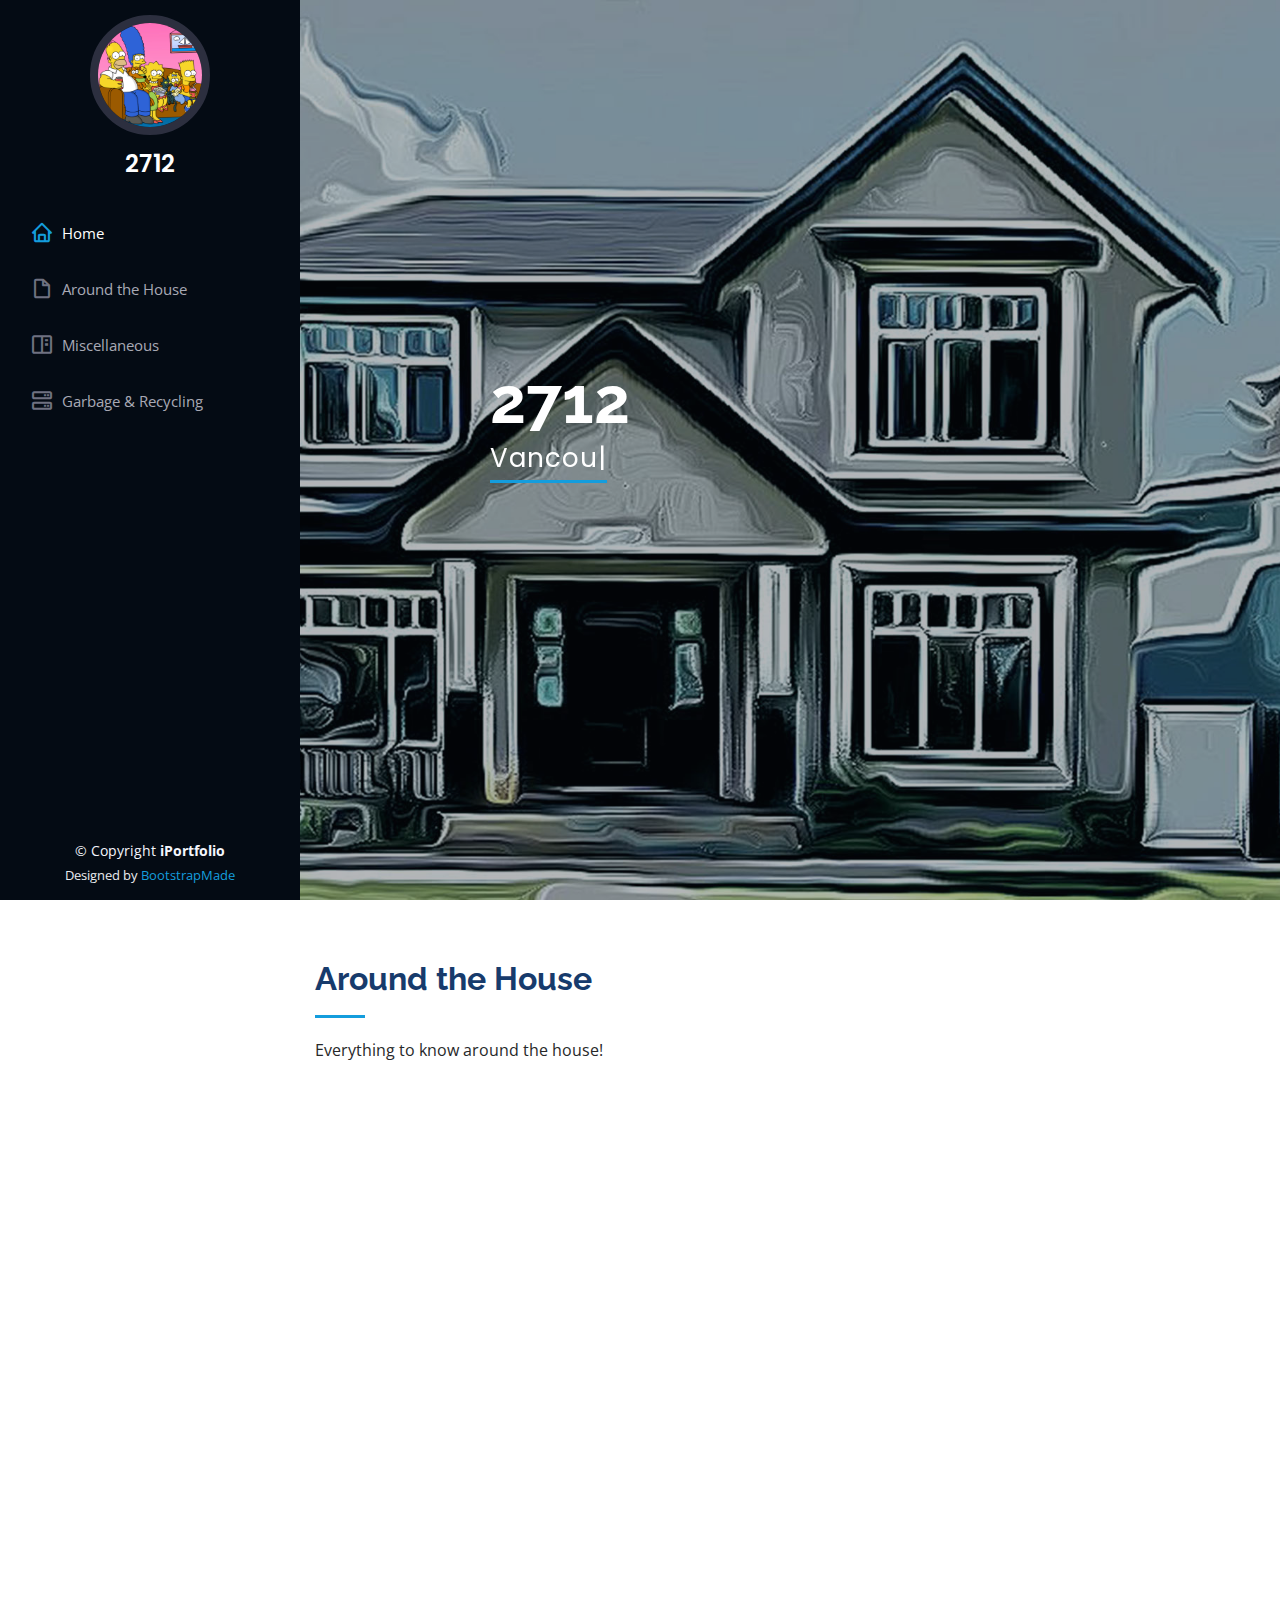
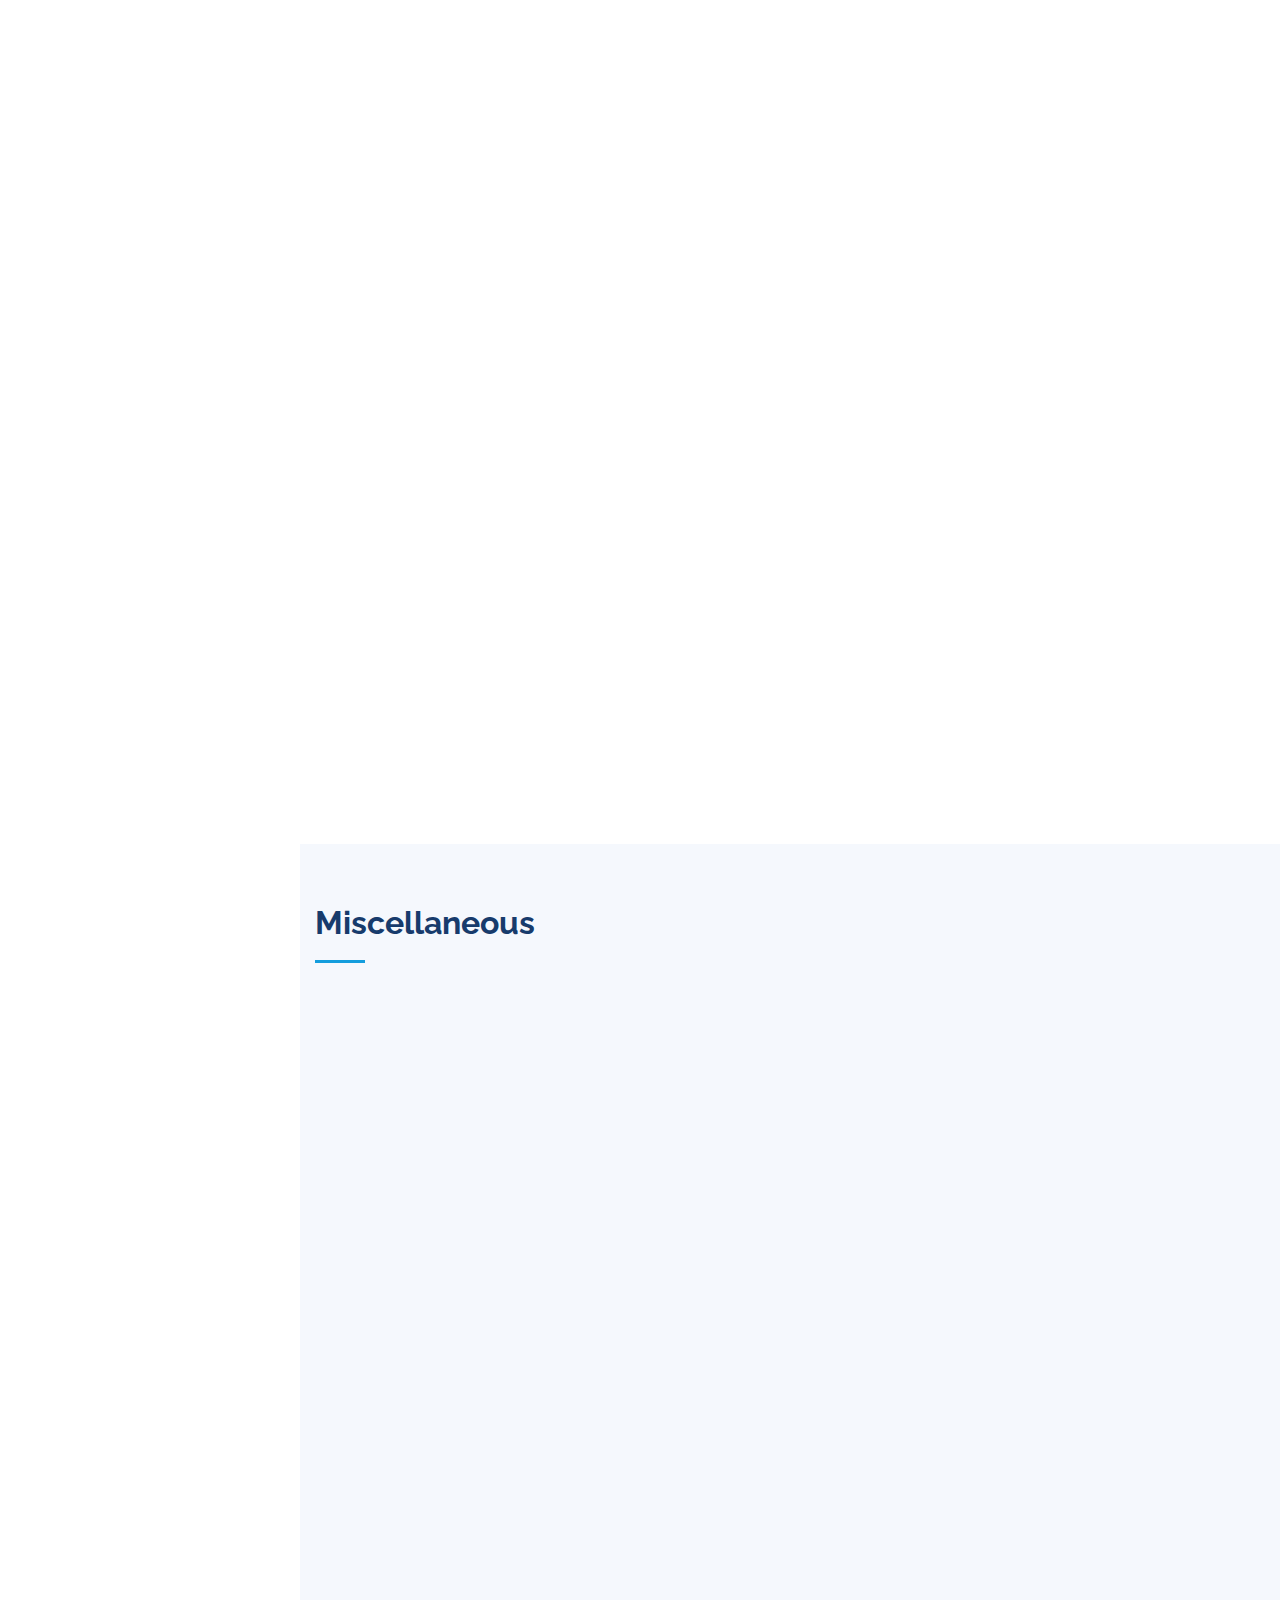
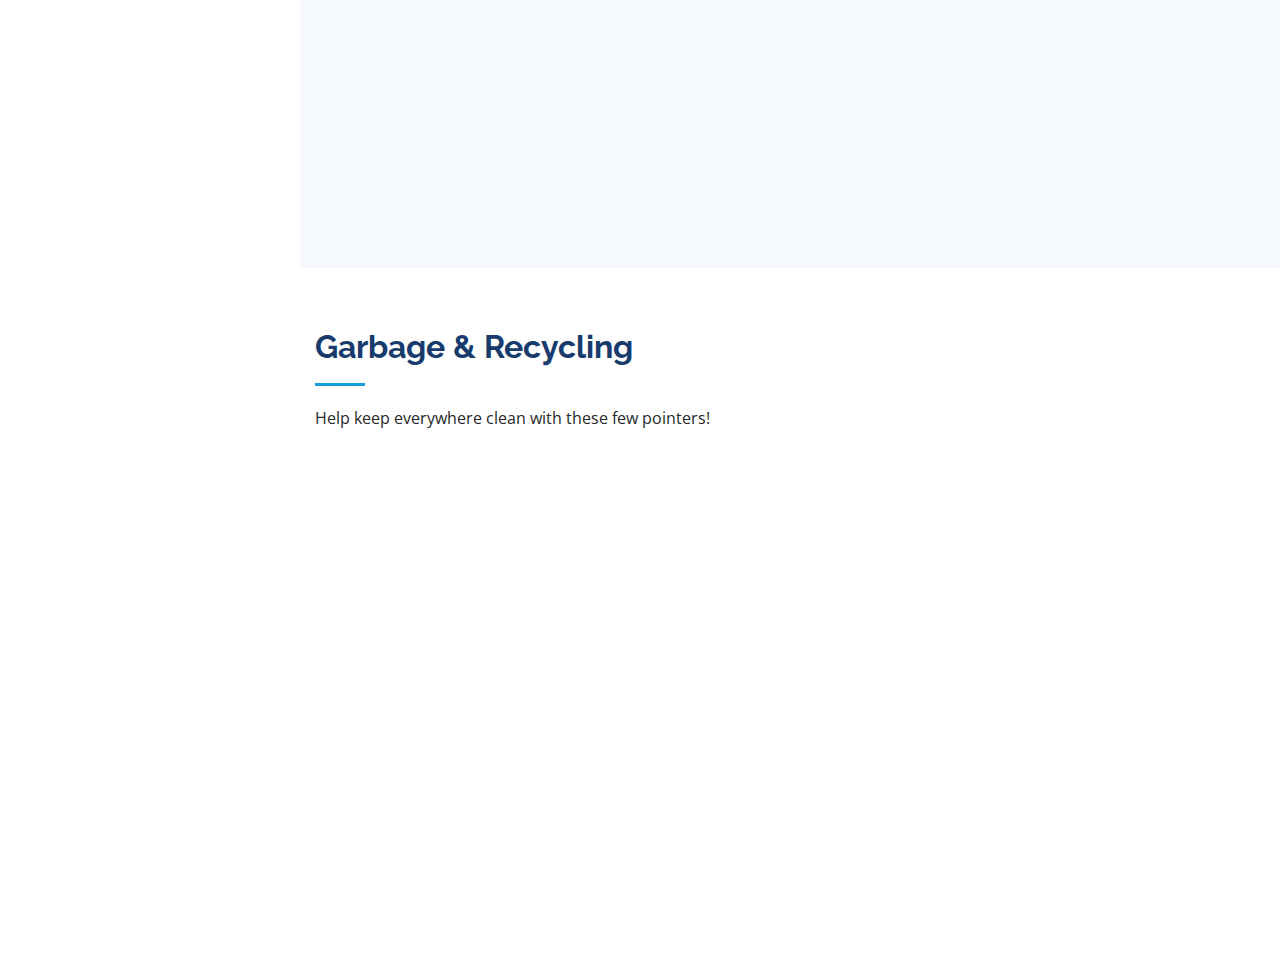
<file: 2712/index.html>
<!DOCTYPE html>
<html lang="en">

<head>
    <meta charset="utf-8">
    <meta content="width=device-width, initial-scale=1.0" name="viewport">

    <title>2712</title>
    <meta content="" name="description">
    <meta content="" name="keywords">

    <!-- Favicons -->
    <link href="assets/img/favicon.png" rel="icon">
    <link href="assets/img/apple-touch-icon.png" rel="apple-touch-icon">

    <!-- Google Fonts -->
    <link href="https://fonts.googleapis.com/css?family=Open+Sans:300,300i,400,400i,600,600i,700,700i|Raleway:300,300i,400,400i,500,500i,600,600i,700,700i|Poppins:300,300i,400,400i,500,500i,600,600i,700,700i" rel="stylesheet">

    <!-- Vendor CSS Files -->
    <link href="assets/vendor/bootstrap/css/bootstrap.min.css" rel="stylesheet">
    <link href="assets/vendor/icofont/icofont.min.css" rel="stylesheet">
    <link href="assets/vendor/boxicons/css/boxicons.min.css" rel="stylesheet">
    <link href="assets/vendor/venobox/venobox.css" rel="stylesheet">
    <link href="assets/vendor/owl.carousel/assets/owl.carousel.min.css" rel="stylesheet">
    <link href="assets/vendor/aos/aos.css" rel="stylesheet">

    <!-- Template Main CSS File -->
    <link href="assets/css/style.css" rel="stylesheet">

    <!-- =======================================================
  * Template Name: iPortfolio - v1.4.0
  * Template URL: https://bootstrapmade.com/iportfolio-bootstrap-portfolio-websites-template/
  * Author: BootstrapMade.com
  * License: https://bootstrapmade.com/license/
  ======================================================== -->
</head>

<body>

    <!-- ======= Mobile nav toggle button ======= -->
    <button type="button" class="mobile-nav-toggle d-xl-none"><i class="icofont-navigation-menu"></i></button>

    <!-- ======= Header ======= -->
    <header id="header">
        <div class="d-flex flex-column">

            <div class="profile">
                <img src="assets/img/profile-img.jpg" alt="" class="img-fluid rounded-circle">
                <h1 class="text-light"><a href="index.html">2712</a></h1>
            </div>

            <nav class="nav-menu">
                <ul>
                    <li class="active"><a href="index.html"><i class="bx bx-home"></i> <span>Home</span></a></li>
                    <li><a href="#resume"><i class="bx bx-file-blank"></i> <span>Around the House</span></a></li>
                    <li><a href="#portfolio"><i class="bx bx-book-content"></i>Miscellaneous</a></li>
                    <li><a href="#services"><i class="bx bx-server"></i> Garbage &amp; Recycling</a></li>

                </ul>
            </nav>
            <!-- .nav-menu -->
            <button type="button" class="mobile-nav-toggle d-xl-none"><i class="icofont-navigation-menu"></i></button>

        </div>
    </header>
    <!-- End Header -->

    <!-- ======= Hero Section ======= -->
    <section id="hero" class="d-flex flex-column justify-content-center align-items-center">
        <div class="hero-container" data-aos="fade-in">
            <h1>2712</h1>
            <p><span class="typed" data-typed-items="Vancouver, British Columbia, Canada, North America, Planet Earth, Milky Way"></span></p>
        </div>
    </section>
    <!-- End Hero -->

    <main id="main">


        <!-- ======= Resume Section ======= -->
        <section id="resume" class="resume">
            <div class="container">

                <div class="section-title">
                    <h2>Around the House</h2>
                    <p>Everything to know around the house!</p>
                </div>

                <div class="row">
                    <div class="col-lg-6" data-aos="fade-up">
                        <h3 class="resume-title">Kitchen</h3>
                        <div class="resume-item pb-0">
                            <h4>Shared Dishes &amp; Cutlery</h4>
                            <p>There are shared dishes and cutlery available. Please ask if you're not sure which it is.</p>
                        </div>
                        <div class="resume-item pb-0">
                            <h4>Microwave</h4>
                            <p>Don't leave a mess - Use the supplied microwave lid. Wash/rinse after each use.</p>
                        </div>
                        <div class="resume-item pb-0">
                            <h4>Sink</h4>
                            <p><em><em class='important'>IMPORTANT</em> - do NOT pour oils/grease/fats down the sink.</em>
                                <p>These have been known to solidify and clog up the sump pump system. Instead, pour them into plastic containers (let us know if you don't have any) and dispose when full.</p>
                                <p>Everything draining out of the basement (sinks, shower, toilet, laundary) exit through a sump pump system. Any foreign debris can cause this system to back up or fail over time, and consequently cause the basement to flood.</p>
                                <p>If drainage appears to be slow anywhere (shower, toilet, sinks) at any time, STOP water usage, contact us immediately</p>
                        </div>

                        <h3 class="resume-title">Laundary</h3>
                        <div class="resume-item">
                            <h4>Washing Machine</h4>
                            <h5>12:00PM - 10:00PM</h5>
                            <p>Need help using the Washer?</p>
                            <p><a target="_blank" href="./assets/pdf/Samsung_WF600T_quick.pdf"><i class="bx bx-book-content"></i> Instruction Manual</a></p>
                        </div>
                        <div class="resume-item">
                            <h4>Dryer</h4>
                            <h5>12:00PM - 10:00PM</h5>
                            <p>Remember to check the lint filter before every usage. Clogged filters can be a fire hazard</p>
                            <img src="assets/img/lintfilter.jpg" />
                        </div>
                    </div>
                    <div class="col-lg-6" data-aos="fade-up" data-aos-delay="100">
                        <h3 class="resume-title">Washroom</h3>
                        <div class="resume-item">
                            <h4>Shower</h4>
                            <p>Etiquette -- After each use, please:</p>
                            <ul>
                                <li>Clean out the hair in the strainer</li>
                                <li>Use the supplied squeegee to clean off any water along the walls and the doors</li>
                                <li>Run the bathroom fan during showers, and leave it on when done. The fan will auto-shutoff after 20 minutes.</li>
                            </ul>
                            <p>
                                Note - A humidity and motion sensor is currently installed into the bathroom. This will automatically turn on the bathroom fan when humidity is high, and automatically turn on the lights when motion is detected.</br>
                                <img src="assets/img/zooz.jpg" />
                            </p>
                        </div>
                        <div class="resume-item">
                            <h4>Toilet</h4>
                            <p><em><em class='important'>IMPORTANT</em> - do NOT flush anything other than toilet paper.</em>
                            </p>
                            <p>Everything draining out of the basement (sinks, shower, toilet, laundary) exit through a sump pump system. Any foreign debris can cause this system to back up or fail over time, and consequently cause the basement to flood.</p>
                            <p>If drainage appears to be slow anywhere (shower, toilet, sinks) at any time, STOP water usage, contact us immediately</p>
                        </div>
                    </div>
                </div>

            </div>
        </section>
        <!-- End Resume Section -->

        <!-- ======= Resume Section ======= -->
        <section id="portfolio" class="portfolio section-bg">
            <div class="container">

                <div class="section-title">
                    <h2>Miscellaneous</h2>
                    <p></p>
                </div>

                <div class="row">
                    <div class="col-lg-6" data-aos="fade-up">
                        <h3 class="resume-title">Cleaning Duties</h3>
                        <p>Cleaning duties are a shared responsibility, rotating through each roommate for each week. Be considerate of your other roommates - do your part and don't have others pick-up your slack. If you're unable to do the cleaning for
                            your week, let the others know and see if someone can swap turns with you.</p>
                        <p>Tasks include:</p>
                        <ul>
                            <li>Vacuuming &amp; then mopping kitchen and bathroom floor. Use provided vacuum &amp; wet swifter.</li>
                            <li>Scrubbing bathtub and walls. Use provided stick-sponge.</li>
                            <li>Scrubbing toilet</li>
                            <li>Wiping down kitchen table, microwave, countertop.</li>
                        </ul>
                        <p>If you are running low on any cleaning detergent, please let us know ahead of time as these will be provided.</p>
                        <p>TIPS - do not wait until the vacuum is full before emptying. Keeping it empty will allow it to run smoother &amp; stronger. To empty the vacuum cannister, see <a href='https://support.dyson.com.au/supporthome.aspx/Vacuums/Cylinders/DC26/18820-01/using-the-machine/emptying-the-bin'>here</a></p>
                        <br/>

                    </div>

                    <div class="col-lg-6" data-aos="fade-up" data-aos-delay="100" style="display: none;">
                        <h3 class="resume-title"><em class='important'>IMPORTANT</em> - Power &amp; Drainage</h3>

                        <p>In the event of a power-outage, you must <i>immediately</i> minimize and/or stop all water usage. This means the following:</p>
                        <ul>
                            <li>ABSOLUTELY NO SHOWERING</li>
                            <li>Refrain from using the toilet (flushing) &amp; any sink drainage</li>
                        </ul>

                        The sump pump is responsible for clearing out all drainage in the basement (i.e. shower, sinks, toilet), and it will not operate without power. If water usage is continued, <em>the basement will flood.</em></p>
                        <p>During any outages, access to our main floor guest bathroom/shower will be made available.</p>
                    </div>


                    <div class="col-lg-6" data-aos="fade-up" data-aos-delay="100">
                        <h3 class="resume-title">Shared Expenses</h3>

                        <p>A few expenses are currently shared amongst the roomates, taking turns each week to cover the cost of some items such as the below. Discuss with the other roommates on how best to manage this.</p>
                        <ul>
                            <li>Toilet Paper &amp; paper towels</li>
                            <li>Handsoap, dish &amp; laundery detergeant</li>
                        </ul>

                        <br/>
                    </div>

                    <div class="col-lg-6" data-aos="fade-up">
                        <h3 class="resume-title">Deliveries</h3>
                        <p>For mail/packages, you can use the main home address. We will pass along and leave next to the fridge.</p>
                        <ul>
                            <li>&lt; Your Name &gt;</li>
                            <li>2712 57TH AVE E.</li>
                            <li>Vancouver, B.C. V5S 2A8</li>
                        </ul>
                        <br/>

                    </div>


                </div>

            </div>
        </section>
        <!-- End Resume Section -->


        <!-- ======= Services Section ======= -->
        <section id="services" class="services">
            <div class="container">

                <div class="section-title">
                    <h2>Garbage &amp; Recycling</h2>
                    <p>Help keep everywhere clean with these few pointers!</p>
                </div>

                <div class="row">
                    <div class="col-lg-4 col-md-6 icon-box" data-aos="fade-up">
                        <div class="icon"><i class="icofont-garbage"></i></div>
                        <h4 class="title"><a href="">Cooking oil/grease</a></h4>
                        <p class="description">Do NOT pour liquified grease/oil/fat down the drains, as it will clog the sump pump. Use the provided plastic containers and dispose in the garbage when full.</p>
                    </div>
                    <div class="col-lg-4 col-md-6 icon-box" data-aos="fade-up">
                        <div class="icon"><i class="icofont-fast-food"></i></div>
                        <h4 class="title"><a href="">Dirty Dishes</a></h4>
                        <p class="description">Please avoid dirty dishes overnight whether its in your room or in the sink. This will go a long way to avoiding infestations.</p>
                    </div>
                    <div class="col-lg-4 col-md-6 icon-box" data-aos="fade-up" data-aos-delay="100">
                        <div class="icon"><i class="icofont-girl-alt"></i></div>
                        <h4 class="title"><a href="">Hair</a></h4>
                        <p class="description">If you've just showered or blowdried your hair, please clean up your hair in the strainer and on the floor. Be considerate and don't leave it for others to cleanup after you.</p>
                    </div>
                    <div class="col-lg-4 col-md-6 icon-box" data-aos="fade-up" data-aos-delay="200">
                        <div class="icon"><i class="icofont-recycle"></i></div>
                        <h4 class="title"><a href="">Recycling</a></h4>
                        <p class="description">Any <a href="https://recyclebc.ca/what-can-i-recycle/">recyclables</a> (e.g. cardboard, bottles/cans) can be dropped off in the blue recycling bin by the door. All containers must be rinsed/clean of food particles to avoid attracting
                            mice! Flatten any cardboard boxes.
                        </p>
                    </div>
                    <div class="col-lg-4 col-md-6 icon-box" data-aos="fade-up" data-aos-delay="300">
                        <div class="icon"><i class="icofont-trash"></i></div>
                        <h4 class="title"><a href="">Garbage</a></h4>
                        <p class="description">If the bathroom or kitchen garbage is full, kindly take it. Don't wait until its cleaning day. Garbage is emptied out using the black-lid bin in the back of the house.</p>
                    </div>
                    <div class="col-lg-4 col-md-6 icon-box" data-aos="fade-up" data-aos-delay="400">
                        <div class="icon"><i class="icofont-earth"></i></div>
                        <h4 class="title"><a href="">Composting</a></h4>
                        <p class="description">A green-lid bin next to the garbage can outside can be used for any compostable material (grass clippings, food waste, pizza boxes).</p>
                    </div>
                </div>

            </div>
        </section>
        <!-- End Services Section -->

    </main>
    <!-- End #main -->

    <!-- ======= Footer ======= -->
    <footer id="footer">
        <div class="container">
            <div class="copyright">
                &copy; Copyright <strong><span>iPortfolio</span></strong>
            </div>
            <div class="credits">
                <!-- All the links in the footer should remain intact. -->
                <!-- You can delete the links only if you purchased the pro version. -->
                <!-- Licensing information: https://bootstrapmade.com/license/ -->
                <!-- Purchase the pro version with working PHP/AJAX contact form: https://bootstrapmade.com/iportfolio-bootstrap-portfolio-websites-template/ -->
                Designed by <a href="https://bootstrapmade.com/">BootstrapMade</a>
            </div>
        </div>
    </footer>
    <!-- End  Footer -->

    <a href="#" class="back-to-top"><i class="icofont-simple-up"></i></a>

    <!-- Vendor JS Files -->
    <script src="assets/vendor/jquery/jquery.min.js"></script>
    <script src="assets/vendor/bootstrap/js/bootstrap.bundle.min.js"></script>
    <script src="assets/vendor/jquery.easing/jquery.easing.min.js"></script>
    <script src="assets/vendor/php-email-form/validate.js"></script>
    <script src="assets/vendor/waypoints/jquery.waypoints.min.js"></script>
    <script src="assets/vendor/counterup/counterup.min.js"></script>
    <script src="assets/vendor/isotope-layout/isotope.pkgd.min.js"></script>
    <script src="assets/vendor/venobox/venobox.min.js"></script>
    <script src="assets/vendor/owl.carousel/owl.carousel.min.js"></script>
    <script src="assets/vendor/typed.js/typed.min.js"></script>
    <script src="assets/vendor/aos/aos.js"></script>

    <!-- Template Main JS File -->
    <script src="assets/js/main.js"></script>

</body>

</html>
</file>
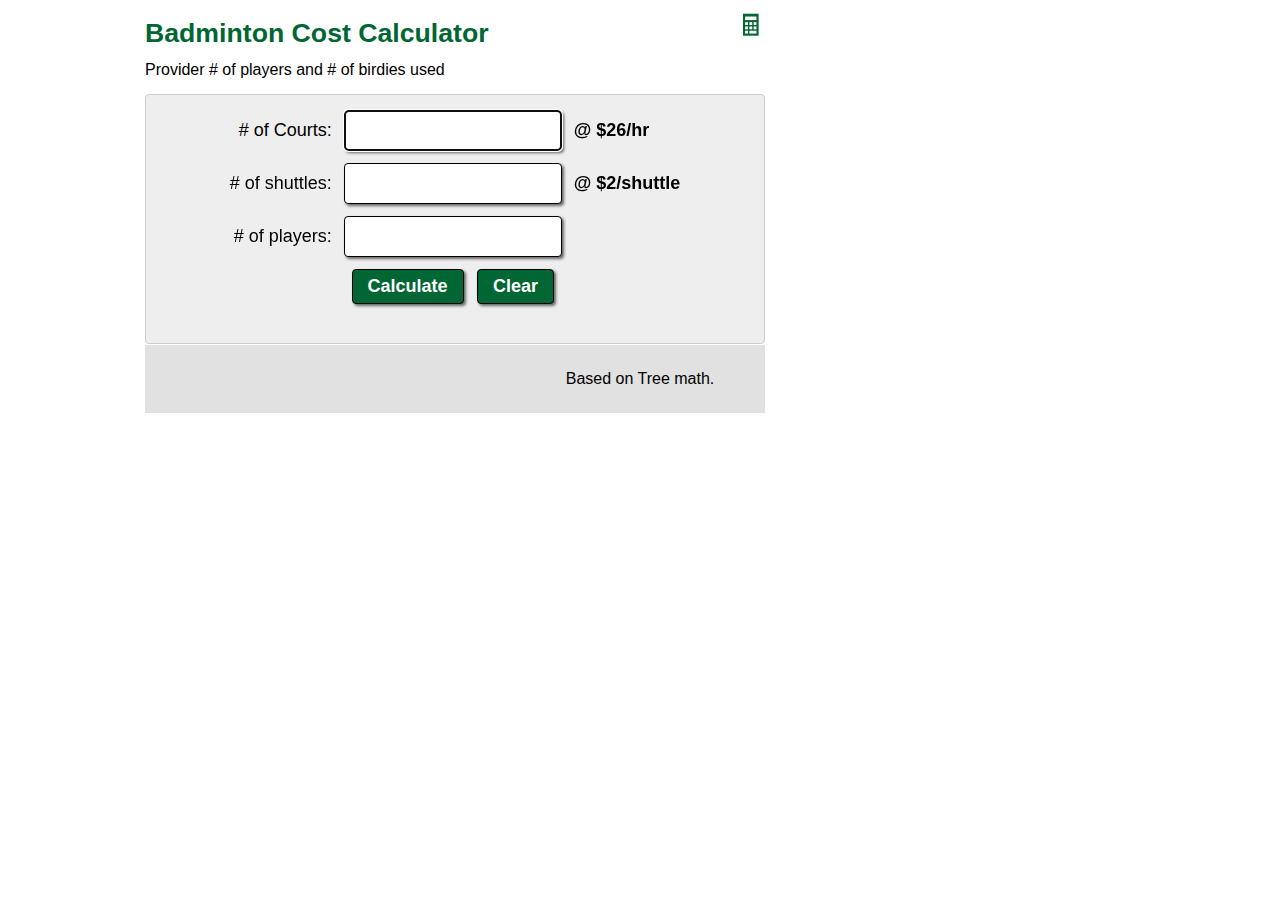
<file: yumocalc/index.html>
<!DOCTYPE html>
<html lang="en">

<head>
    <meta http-equiv="Content-Type" content="text/html; charset=UTF-8">

    <title>Badminton Cost Calculator</title>
    <meta name="description" content="Badminton Cost Calculator">
    <link rel="stylesheet" href="./css/style-n.css">
    <meta name="viewport" content="width=device-width, initial-scale=1.0">
    <script src="./js/script.js" async=""></script>
    <!-- link rel="manifest" href="https://www.unitconverters.net/manifest.json" -->

</head>

<body>

    <div id="clear"></div>
    <div id="contentout">
        <div id="content">
            <img src="./img/calculator.svg" width="22" height="31" align="right" border="0" onclick="quickCaclShow(&#39;&#39;);" alt="calculator">
            <h1>Badminton Cost Calculator</h1>
            <p>Provider # of players and # of birdies used</p>
            <div id="unquickcalc" style="display:none;"></div>
            <form>
                <div id="undctable">
                    <table align="center" cellpadding="5">
                        <tbody>
                            <tr>
                                <td class="bigtext uclabel" align="right"><label for="ucCourts"># of Courts:</label></td>
                                <td><input type="text" name="ucCourts" class="ucdcinput" id="ucCourts" onkeyup="ucDCUpdateResult(0);" autofocus=""></td>
                                <td class="bigtext"><label for="ucCourts"><b>@ $26/hr</b></label></td>
                            </tr>
                            <tr>
                                <td class="bigtext uclabel" align="right"><label for="ucShuttles"># of shuttles:</label></td>
                                <td><input type="text" name="ucShuttles" class="ucdcinput" id="ucShuttles" onkeyup="ucDCUpdateResult(1);"></td>
                                <td class="bigtext"><label for="ucShuttles"><b>@ $2/shuttle</b></label></td>
                            </tr>
                            <tr>
                                <td class="bigtext uclabel" align="right"><label for="ucPlayers"># of players:</label></td>
                                <td><input type="text" name="ucPlayers" class="ucdcinput" id="ucPlayers" onkeyup="ucDCUpdateResult(1);"></td>
                                <td class="bigtext"><label for="ucPlayers"></label></td>
                            </tr>
                            <tr>
                                <td class="uclabel">&nbsp;</td>
                                <td align="center">
                                    <input type="hidden" name="ucCostPerCourt" id="ucCostPerCourt" value="26">
                                    <input type="hidden" name="ucCostPerShuttle" id="ucCostPerShuttle" value="2">
                                    <input type="submit" value="Calculate" class="ucdcsubmit" onclick="ucDCUpdateResult(processingType);return false;"> &nbsp;
                                    <input type="reset" value="Clear" class="ucdcsubmit">
                                </td>
                                <td colspan="2">&nbsp;</td>
                            </tr>
                        </tbody>
                    </table>
                    <div id="ucresult" class="ucresulttext"></div>
                </div>
            </form>
            <script>
                noValidation = 0;
                var processingType = 0;
            </script>


            <div id="clear"></div>
            <div id="footer">
                <div id="footerin">
                    <div id="footernav">Based on Tree math.</a>
                    </div>
                </div>
            </div>

</html>
</file>
<file: 2712/assets/vendor/venobox/venobox.css>
/* ------ venobox.css --------*/
.vbox-overlay *, .vbox-overlay *:before, .vbox-overlay *:after{
    -webkit-backface-visibility: hidden;
    -webkit-box-sizing:border-box;
    -moz-box-sizing:border-box;
    box-sizing:border-box;
}
.vbox-overlay * { 
    -webkit-backface-visibility: visible;
    backface-visibility: visible;
}
.vbox-overlay{
    display: -webkit-flex;
    display: flex;
    -webkit-flex-direction: column;
    flex-direction: column;
    -webkit-justify-content: center;
    justify-content: center;
    -webkit-align-items: center;
    align-items: center;
    position: fixed;
    left: 0;
    top: 0;
    bottom: 0;
    right: 0;
    z-index: 999999;
}

/* ----- navigation ----- */
.vbox-title{
    width: 100%;
    height: 40px;
    float: left;
    text-align: center;
    line-height: 28px;
    font-size: 12px;
    padding: 6px 50px;
    overflow: hidden;
    position: fixed;
    display: none;
    left: 0;
    z-index: 89;
}
.vbox-close{
    cursor: pointer;
    position: fixed;
    top: -1px;
    right: 0;
    width: 50px;
    height: 40px;
    padding: 6px;
    display: block;
    background-position:10px center;
    overflow: hidden;
    font-size: 24px;
    line-height: 1;
    text-align: center;
    z-index: 99;
}
.vbox-left{
    cursor: pointer;
    position: fixed;
    left: 0;
    height: 40px;
    overflow: hidden;
    line-height: 28px;
    font-size: 12px;
    z-index: 99;
    display: flex;
    align-items:center;
}
.vbox-num{
    display: inline-block;
    margin: 6px 0 6px 15px;
}
/* ----- Social share ----- */
.vbox-share{
    line-height: 28px;
    font-size: 12px;
    overflow: hidden;
    position: fixed;
    left: 0;
    z-index: 98;
    display: flex;
    align-items:center;
    justify-content: center;
    width: 100%;
    text-align: center;
}
.vbox-share svg{
    max-height: 28px;
    width: 28px;
    z-index: 10;
    margin-left: 12px;
    margin-top: 6px;
    margin-bottom: 6px;
    vertical-align: middle;
}


/* ----- navigation ARROWS ----- */
.vbox-next, .vbox-prev{
    position: fixed;
    top: 50%;
    margin-top: -15px;
    overflow: hidden;
    cursor: pointer;
    display: block;
    width: 45px;
    height: 45px;
    z-index: 99;
}
.vbox-next span, .vbox-prev span{
    position: relative;
    width: 20px;
    height: 20px;
    border: 2px solid transparent;
    border-top-color: #B6B6B6;
    border-right-color: #B6B6B6;
    text-indent: -100px;
    position: absolute;
    top: 8px;
    display: block;
}
.vbox-prev{
    left: 15px;
}
.vbox-next{
    right: 15px;
}
.vbox-prev span{
    left: 10px;
    -ms-transform: rotate(-135deg);
    -webkit-transform: rotate(-135deg);
    transform: rotate(-135deg);
}
.vbox-next span{
    -ms-transform: rotate(45deg);
    -webkit-transform: rotate(45deg);
    transform: rotate(45deg);
    right: 10px;
}
/* ------- inline window ------ */
.vbox-inline{
    width: 420px;
    height: 315px;
    height: 70vh;
    padding: 10px;
    background: #fff;
    margin: 0 auto;
    overflow: auto;
    text-align: left;
}
/* ------- Video & iFrames window ------ */
.venoframe{
    max-width: 100%;
    width: 100%;
    border: none;
    width: 100%;
    height: 260px;
    height: 70vh;
}
.venoframe.vbvid{
    height: 260px;
}
@media (min-width: 768px) {
    .venoframe, .vbox-inline{
        width: 90%;
        height: 360px;
        height: 70vh;
    }
    .venoframe.vbvid{
        width: 640px;
        height: 360px;
    }
}
@media (min-width: 992px) {
    .venoframe, .vbox-inline{
        max-width: 1200px;
        width: 80%;
        height: 540px;
        height: 70vh;
    }
    .venoframe.vbvid{
        width: 960px;
        height: 540px;
    }
}
/* 
Please do NOT edit this part! 
or at least read this note: http://i.imgur.com/7C0ws9e.gif
*/
.vbox-open{
    overflow: hidden;
}
.vbox-container{
    position: absolute;
    left: 0;
    right: 0;
    top: 0;
    bottom: 0;
    overflow-x: hidden;
    overflow-y: scroll;
    overflow-scrolling: touch;
    -webkit-overflow-scrolling: touch;
    z-index: 20;
    max-height: 100%;

}

.vbox-content{
    text-align: center;
    float: left;
    width: 100%;
    position: relative;
    overflow: hidden;
    padding: 20px 4%;
}
.vbox-container img{
    max-width: 100%;
    height: auto;
}
.vbox-figlio{
    box-shadow: 0 0 12px rgba(0,0,0,0.19), 0 6px 6px rgba(0,0,0,0.23);
    max-width: 100%;
    text-align: initial;
}
img.vbox-figlio{
    -webkit-user-select: none;
-khtml-user-select: none;
-moz-user-select: none;
-o-user-select: none;
user-select: none;
}
.vbox-content.swipe-left{
    margin-left: -200px !important;
}
.vbox-content.swipe-right{
    margin-left: 200px !important;
}
.vbox-animated{
    webkit-transition: margin 300ms ease-out;
    transition: margin 300ms ease-out;
}

/* ---------- preloader ----------
 * SPINKIT 
 * http://tobiasahlin.com/spinkit/
-------------------------------- */
.sk-double-bounce,.sk-rotating-plane{width:40px;height:40px;margin:40px auto}.sk-rotating-plane{background-color:#333;-webkit-animation:sk-rotatePlane 1.2s infinite ease-in-out;animation:sk-rotatePlane 1.2s infinite ease-in-out}@-webkit-keyframes sk-rotatePlane{0%{-webkit-transform:perspective(120px) rotateX(0) rotateY(0);transform:perspective(120px) rotateX(0) rotateY(0)}50%{-webkit-transform:perspective(120px) rotateX(-180.1deg) rotateY(0);transform:perspective(120px) rotateX(-180.1deg) rotateY(0)}100%{-webkit-transform:perspective(120px) rotateX(-180deg) rotateY(-179.9deg);transform:perspective(120px) rotateX(-180deg) rotateY(-179.9deg)}}@keyframes sk-rotatePlane{0%{-webkit-transform:perspective(120px) rotateX(0) rotateY(0);transform:perspective(120px) rotateX(0) rotateY(0)}50%{-webkit-transform:perspective(120px) rotateX(-180.1deg) rotateY(0);transform:perspective(120px) rotateX(-180.1deg) rotateY(0)}100%{-webkit-transform:perspective(120px) rotateX(-180deg) rotateY(-179.9deg);transform:perspective(120px) rotateX(-180deg) rotateY(-179.9deg)}}.sk-double-bounce{position:relative}.sk-double-bounce .sk-child{width:100%;height:100%;border-radius:50%;background-color:#333;opacity:.6;position:absolute;top:0;left:0;-webkit-animation:sk-doubleBounce 2s infinite ease-in-out;animation:sk-doubleBounce 2s infinite ease-in-out}.sk-chasing-dots .sk-child,.sk-spinner-pulse,.sk-three-bounce .sk-child{background-color:#333;border-radius:100%}.sk-double-bounce .sk-double-bounce2{-webkit-animation-delay:-1s;animation-delay:-1s}@-webkit-keyframes sk-doubleBounce{0%,100%{-webkit-transform:scale(0);transform:scale(0)}50%{-webkit-transform:scale(1);transform:scale(1)}}@keyframes sk-doubleBounce{0%,100%{-webkit-transform:scale(0);transform:scale(0)}50%{-webkit-transform:scale(1);transform:scale(1)}}.sk-wave{margin:40px auto;width:50px;height:40px;text-align:center;font-size:10px}.sk-wave .sk-rect{background-color:#333;height:100%;width:6px;display:inline-block;-webkit-animation:sk-waveStretchDelay 1.2s infinite ease-in-out;animation:sk-waveStretchDelay 1.2s infinite ease-in-out}.sk-wave .sk-rect1{-webkit-animation-delay:-1.2s;animation-delay:-1.2s}.sk-wave .sk-rect2{-webkit-animation-delay:-1.1s;animation-delay:-1.1s}.sk-wave .sk-rect3{-webkit-animation-delay:-1s;animation-delay:-1s}.sk-wave .sk-rect4{-webkit-animation-delay:-.9s;animation-delay:-.9s}.sk-wave .sk-rect5{-webkit-animation-delay:-.8s;animation-delay:-.8s}@-webkit-keyframes sk-waveStretchDelay{0%,100%,40%{-webkit-transform:scaleY(.4);transform:scaleY(.4)}20%{-webkit-transform:scaleY(1);transform:scaleY(1)}}@keyframes sk-waveStretchDelay{0%,100%,40%{-webkit-transform:scaleY(.4);transform:scaleY(.4)}20%{-webkit-transform:scaleY(1);transform:scaleY(1)}}.sk-wandering-cubes{margin:40px auto;width:40px;height:40px;position:relative}.sk-wandering-cubes .sk-cube{background-color:#333;width:10px;height:10px;position:absolute;top:0;left:0;-webkit-animation:sk-wanderingCube 1.8s ease-in-out -1.8s infinite both;animation:sk-wanderingCube 1.8s ease-in-out -1.8s infinite both}.sk-chasing-dots,.sk-spinner-pulse{width:40px;height:40px;margin:40px auto}.sk-wandering-cubes .sk-cube2{-webkit-animation-delay:-.9s;animation-delay:-.9s}@-webkit-keyframes sk-wanderingCube{0%{-webkit-transform:rotate(0);transform:rotate(0)}25%{-webkit-transform:translateX(30px) rotate(-90deg) scale(.5);transform:translateX(30px) rotate(-90deg) scale(.5)}50%{-webkit-transform:translateX(30px) translateY(30px) rotate(-179deg);transform:translateX(30px) translateY(30px) rotate(-179deg)}50.1%{-webkit-transform:translateX(30px) translateY(30px) rotate(-180deg);transform:translateX(30px) translateY(30px) rotate(-180deg)}75%{-webkit-transform:translateX(0) translateY(30px) rotate(-270deg) scale(.5);transform:translateX(0) translateY(30px) rotate(-270deg) scale(.5)}100%{-webkit-transform:rotate(-360deg);transform:rotate(-360deg)}}@keyframes sk-wanderingCube{0%{-webkit-transform:rotate(0);transform:rotate(0)}25%{-webkit-transform:translateX(30px) rotate(-90deg) scale(.5);transform:translateX(30px) rotate(-90deg) scale(.5)}50%{-webkit-transform:translateX(30px) translateY(30px) rotate(-179deg);transform:translateX(30px) translateY(30px) rotate(-179deg)}50.1%{-webkit-transform:translateX(30px) translateY(30px) rotate(-180deg);transform:translateX(30px) translateY(30px) rotate(-180deg)}75%{-webkit-transform:translateX(0) translateY(30px) rotate(-270deg) scale(.5);transform:translateX(0) translateY(30px) rotate(-270deg) scale(.5)}100%{-webkit-transform:rotate(-360deg);transform:rotate(-360deg)}}.sk-spinner-pulse{-webkit-animation:sk-pulseScaleOut 1s infinite ease-in-out;animation:sk-pulseScaleOut 1s infinite ease-in-out}@-webkit-keyframes sk-pulseScaleOut{0%{-webkit-transform:scale(0);transform:scale(0)}100%{-webkit-transform:scale(1);transform:scale(1);opacity:0}}@keyframes sk-pulseScaleOut{0%{-webkit-transform:scale(0);transform:scale(0)}100%{-webkit-transform:scale(1);transform:scale(1);opacity:0}}.sk-chasing-dots{position:relative;text-align:center;-webkit-animation:sk-chasingDotsRotate 2s infinite linear;animation:sk-chasingDotsRotate 2s infinite linear}.sk-chasing-dots .sk-child{width:60%;height:60%;display:inline-block;position:absolute;top:0;-webkit-animation:sk-chasingDotsBounce 2s infinite ease-in-out;animation:sk-chasingDotsBounce 2s infinite ease-in-out}.sk-chasing-dots .sk-dot2{top:auto;bottom:0;-webkit-animation-delay:-1s;animation-delay:-1s}@-webkit-keyframes sk-chasingDotsRotate{100%{-webkit-transform:rotate(360deg);transform:rotate(360deg)}}@keyframes sk-chasingDotsRotate{100%{-webkit-transform:rotate(360deg);transform:rotate(360deg)}}@-webkit-keyframes sk-chasingDotsBounce{0%,100%{-webkit-transform:scale(0);transform:scale(0)}50%{-webkit-transform:scale(1);transform:scale(1)}}@keyframes sk-chasingDotsBounce{0%,100%{-webkit-transform:scale(0);transform:scale(0)}50%{-webkit-transform:scale(1);transform:scale(1)}}.sk-three-bounce{margin:40px auto;width:80px;text-align:center}.sk-three-bounce .sk-child{width:20px;height:20px;display:inline-block;-webkit-animation:sk-three-bounce 1.4s ease-in-out 0s infinite both;animation:sk-three-bounce 1.4s ease-in-out 0s infinite both}.sk-circle .sk-child:before,.sk-fading-circle .sk-circle:before{display:block;border-radius:100%;content:'';background-color:#333}.sk-three-bounce .sk-bounce1{-webkit-animation-delay:-.32s;animation-delay:-.32s}.sk-three-bounce .sk-bounce2{-webkit-animation-delay:-.16s;animation-delay:-.16s}@-webkit-keyframes sk-three-bounce{0%,100%,80%{-webkit-transform:scale(0);transform:scale(0)}40%{-webkit-transform:scale(1);transform:scale(1)}}@keyframes sk-three-bounce{0%,100%,80%{-webkit-transform:scale(0);transform:scale(0)}40%{-webkit-transform:scale(1);transform:scale(1)}}.sk-circle{margin:40px auto;width:40px;height:40px;position:relative}.sk-circle .sk-child{width:100%;height:100%;position:absolute;left:0;top:0}.sk-circle .sk-child:before{margin:0 auto;width:15%;height:15%;-webkit-animation:sk-circleBounceDelay 1.2s infinite ease-in-out both;animation:sk-circleBounceDelay 1.2s infinite ease-in-out both}.sk-circle .sk-circle2{-webkit-transform:rotate(30deg);-ms-transform:rotate(30deg);transform:rotate(30deg)}.sk-circle .sk-circle3{-webkit-transform:rotate(60deg);-ms-transform:rotate(60deg);transform:rotate(60deg)}.sk-circle .sk-circle4{-webkit-transform:rotate(90deg);-ms-transform:rotate(90deg);transform:rotate(90deg)}.sk-circle .sk-circle5{-webkit-transform:rotate(120deg);-ms-transform:rotate(120deg);transform:rotate(120deg)}.sk-circle .sk-circle6{-webkit-transform:rotate(150deg);-ms-transform:rotate(150deg);transform:rotate(150deg)}.sk-circle .sk-circle7{-webkit-transform:rotate(180deg);-ms-transform:rotate(180deg);transform:rotate(180deg)}.sk-circle .sk-circle8{-webkit-transform:rotate(210deg);-ms-transform:rotate(210deg);transform:rotate(210deg)}.sk-circle .sk-circle9{-webkit-transform:rotate(240deg);-ms-transform:rotate(240deg);transform:rotate(240deg)}.sk-circle .sk-circle10{-webkit-transform:rotate(270deg);-ms-transform:rotate(270deg);transform:rotate(270deg)}.sk-circle .sk-circle11{-webkit-transform:rotate(300deg);-ms-transform:rotate(300deg);transform:rotate(300deg)}.sk-circle .sk-circle12{-webkit-transform:rotate(330deg);-ms-transform:rotate(330deg);transform:rotate(330deg)}.sk-circle .sk-circle2:before{-webkit-animation-delay:-1.1s;animation-delay:-1.1s}.sk-circle .sk-circle3:before{-webkit-animation-delay:-1s;animation-delay:-1s}.sk-circle .sk-circle4:before{-webkit-animation-delay:-.9s;animation-delay:-.9s}.sk-circle .sk-circle5:before{-webkit-animation-delay:-.8s;animation-delay:-.8s}.sk-circle .sk-circle6:before{-webkit-animation-delay:-.7s;animation-delay:-.7s}.sk-circle .sk-circle7:before{-webkit-animation-delay:-.6s;animation-delay:-.6s}.sk-circle .sk-circle8:before{-webkit-animation-delay:-.5s;animation-delay:-.5s}.sk-circle .sk-circle9:before{-webkit-animation-delay:-.4s;animation-delay:-.4s}.sk-circle .sk-circle10:before{-webkit-animation-delay:-.3s;animation-delay:-.3s}.sk-circle .sk-circle11:before{-webkit-animation-delay:-.2s;animation-delay:-.2s}.sk-circle .sk-circle12:before{-webkit-animation-delay:-.1s;animation-delay:-.1s}@-webkit-keyframes sk-circleBounceDelay{0%,100%,80%{-webkit-transform:scale(0);transform:scale(0)}40%{-webkit-transform:scale(1);transform:scale(1)}}@keyframes sk-circleBounceDelay{0%,100%,80%{-webkit-transform:scale(0);transform:scale(0)}40%{-webkit-transform:scale(1);transform:scale(1)}}.sk-cube-grid{width:40px;height:40px;margin:40px auto}.sk-cube-grid .sk-cube{width:33.33%;height:33.33%;background-color:#333;float:left;-webkit-animation:sk-cubeGridScaleDelay 1.3s infinite ease-in-out;animation:sk-cubeGridScaleDelay 1.3s infinite ease-in-out}.sk-cube-grid .sk-cube1{-webkit-animation-delay:.2s;animation-delay:.2s}.sk-cube-grid .sk-cube2{-webkit-animation-delay:.3s;animation-delay:.3s}.sk-cube-grid .sk-cube3{-webkit-animation-delay:.4s;animation-delay:.4s}.sk-cube-grid .sk-cube4{-webkit-animation-delay:.1s;animation-delay:.1s}.sk-cube-grid .sk-cube5{-webkit-animation-delay:.2s;animation-delay:.2s}.sk-cube-grid .sk-cube6{-webkit-animation-delay:.3s;animation-delay:.3s}.sk-cube-grid .sk-cube7{-webkit-animation-delay:0ms;animation-delay:0ms}.sk-cube-grid .sk-cube8{-webkit-animation-delay:.1s;animation-delay:.1s}.sk-cube-grid .sk-cube9{-webkit-animation-delay:.2s;animation-delay:.2s}@-webkit-keyframes sk-cubeGridScaleDelay{0%,100%,70%{-webkit-transform:scale3D(1,1,1);transform:scale3D(1,1,1)}35%{-webkit-transform:scale3D(0,0,1);transform:scale3D(0,0,1)}}@keyframes sk-cubeGridScaleDelay{0%,100%,70%{-webkit-transform:scale3D(1,1,1);transform:scale3D(1,1,1)}35%{-webkit-transform:scale3D(0,0,1);transform:scale3D(0,0,1)}}.sk-fading-circle{margin:40px auto;width:40px;height:40px;position:relative}.sk-fading-circle .sk-circle{width:100%;height:100%;position:absolute;left:0;top:0}.sk-fading-circle .sk-circle:before{margin:0 auto;width:15%;height:15%;-webkit-animation:sk-circleFadeDelay 1.2s infinite ease-in-out both;animation:sk-circleFadeDelay 1.2s infinite ease-in-out both}.sk-fading-circle .sk-circle2{-webkit-transform:rotate(30deg);-ms-transform:rotate(30deg);transform:rotate(30deg)}.sk-fading-circle .sk-circle3{-webkit-transform:rotate(60deg);-ms-transform:rotate(60deg);transform:rotate(60deg)}.sk-fading-circle .sk-circle4{-webkit-transform:rotate(90deg);-ms-transform:rotate(90deg);transform:rotate(90deg)}.sk-fading-circle .sk-circle5{-webkit-transform:rotate(120deg);-ms-transform:rotate(120deg);transform:rotate(120deg)}.sk-fading-circle .sk-circle6{-webkit-transform:rotate(150deg);-ms-transform:rotate(150deg);transform:rotate(150deg)}.sk-fading-circle .sk-circle7{-webkit-transform:rotate(180deg);-ms-transform:rotate(180deg);transform:rotate(180deg)}.sk-fading-circle .sk-circle8{-webkit-transform:rotate(210deg);-ms-transform:rotate(210deg);transform:rotate(210deg)}.sk-fading-circle .sk-circle9{-webkit-transform:rotate(240deg);-ms-transform:rotate(240deg);transform:rotate(240deg)}.sk-fading-circle .sk-circle10{-webkit-transform:rotate(270deg);-ms-transform:rotate(270deg);transform:rotate(270deg)}.sk-fading-circle .sk-circle11{-webkit-transform:rotate(300deg);-ms-transform:rotate(300deg);transform:rotate(300deg)}.sk-fading-circle .sk-circle12{-webkit-transform:rotate(330deg);-ms-transform:rotate(330deg);transform:rotate(330deg)}.sk-fading-circle .sk-circle2:before{-webkit-animation-delay:-1.1s;animation-delay:-1.1s}.sk-fading-circle .sk-circle3:before{-webkit-animation-delay:-1s;animation-delay:-1s}.sk-fading-circle .sk-circle4:before{-webkit-animation-delay:-.9s;animation-delay:-.9s}.sk-fading-circle .sk-circle5:before{-webkit-animation-delay:-.8s;animation-delay:-.8s}.sk-fading-circle .sk-circle6:before{-webkit-animation-delay:-.7s;animation-delay:-.7s}.sk-fading-circle .sk-circle7:before{-webkit-animation-delay:-.6s;animation-delay:-.6s}.sk-fading-circle .sk-circle8:before{-webkit-animation-delay:-.5s;animation-delay:-.5s}.sk-fading-circle .sk-circle9:before{-webkit-animation-delay:-.4s;animation-delay:-.4s}.sk-fading-circle .sk-circle10:before{-webkit-animation-delay:-.3s;animation-delay:-.3s}.sk-fading-circle .sk-circle11:before{-webkit-animation-delay:-.2s;animation-delay:-.2s}.sk-fading-circle .sk-circle12:before{-webkit-animation-delay:-.1s;animation-delay:-.1s}@-webkit-keyframes sk-circleFadeDelay{0%,100%,39%{opacity:0}40%{opacity:1}}@keyframes sk-circleFadeDelay{0%,100%,39%{opacity:0}40%{opacity:1}}.sk-folding-cube{margin:40px auto;width:40px;height:40px;position:relative;-webkit-transform:rotateZ(45deg);transform:rotateZ(45deg)}.sk-folding-cube .sk-cube{float:left;width:50%;height:50%;position:relative;-webkit-transform:scale(1.1);-ms-transform:scale(1.1);transform:scale(1.1)}.sk-folding-cube .sk-cube:before{content:'';position:absolute;top:0;left:0;width:100%;height:100%;background-color:#333;-webkit-animation:sk-foldCubeAngle 2.4s infinite linear both;animation:sk-foldCubeAngle 2.4s infinite linear both;-webkit-transform-origin:100% 100%;-ms-transform-origin:100% 100%;transform-origin:100% 100%}.sk-folding-cube .sk-cube2{-webkit-transform:scale(1.1) rotateZ(90deg);transform:scale(1.1) rotateZ(90deg)}.sk-folding-cube .sk-cube3{-webkit-transform:scale(1.1) rotateZ(180deg);transform:scale(1.1) rotateZ(180deg)}.sk-folding-cube .sk-cube4{-webkit-transform:scale(1.1) rotateZ(270deg);transform:scale(1.1) rotateZ(270deg)}.sk-folding-cube .sk-cube2:before{-webkit-animation-delay:.3s;animation-delay:.3s}.sk-folding-cube .sk-cube3:before{-webkit-animation-delay:.6s;animation-delay:.6s}.sk-folding-cube .sk-cube4:before{-webkit-animation-delay:.9s;animation-delay:.9s}@-webkit-keyframes sk-foldCubeAngle{0%,10%{-webkit-transform:perspective(140px) rotateX(-180deg);transform:perspective(140px) rotateX(-180deg);opacity:0}25%,75%{-webkit-transform:perspective(140px) rotateX(0);transform:perspective(140px) rotateX(0);opacity:1}100%,90%{-webkit-transform:perspective(140px) rotateY(180deg);transform:perspective(140px) rotateY(180deg);opacity:0}}@keyframes sk-foldCubeAngle{0%,10%{-webkit-transform:perspective(140px) rotateX(-180deg);transform:perspective(140px) rotateX(-180deg);opacity:0}25%,75%{-webkit-transform:perspective(140px) rotateX(0);transform:perspective(140px) rotateX(0);opacity:1}100%,90%{-webkit-transform:perspective(140px) rotateY(180deg);transform:perspective(140px) rotateY(180deg);opacity:0}}
</file>
<file: yumocalc/css/style-n.css>
body,
p,
td,
div,
span {
    font-family: arial, helvetica, sans-serif;
    font-size: 12pt;
    color: #000;
}

body {
    background: #fff;
    margin: 0px;
    padding: 0px;
    border: 0;
    text-align: center;
}

p {
    margin: 5px 0 8px 0;
}

img {
    border: 0px;
}

h1 {
    color: #006633;
    font-size: 20pt;
    font-weight: bold;
    padding: 0;
    margin: 12px 0;
}

#resulth1 {
    background-color: #ffefe7;
    padding: 0px 5px 0px 5px;
    border-top: #930 1px dotted;
}

h2 {
    font-size: 18pt;
    font-weight: bold;
    color: #006633;
    padding: 0;
    margin-bottom: 2px;
}

h3 {
    font-size: 16pt;
    font-weight: bold;
    color: #006633;
}

h3 a {
    color: #417516;
}

h3 a:hover {
    text-decoration: none;
}

h4 {
    font-size: 13pt;
    font-weight: bold;
    padding: 0;
    margin: 0px;
}

a {
    color: #063;
    text-decoration: underline;
}

a:hover {
    text-decoration: none;
}

#clear {
    margin-left: auto;
    margin-right: auto;
    clear: both;
    height: 1px;
}

#headerout {
    background: #006633;
    text-align: center;
}

#header {
    width: 990px;
    height: 60px;
    background: #006633;
    padding: 0px;
    margin-left: auto;
    margin-right: auto;
    text-align: left;
    overflow: auto;
}

#logo {
    padding: 16px 0px 0px 0px;
    width: 300px;
    float: left;
}

#contentout {
    width: 990px;
    padding-top: 5px;
    margin-left: auto;
    margin-right: auto;
    text-align: left;
    overflow: auto;
}

#content {
    padding: 0px 0px 15px 0px;
    width: 620px;
    float: left;
}

#right {
    width: 336px;
    float: right;
    text-align: center;
}

#footer {
    background: #e1e1e1;
    padding: 25px 0px;
    font-size: 13px;
    color: #555;
    text-align: center;
}

#footer a {
    color: #444;
}

#footer a:hover {
    text-decoration: none;
}

#footerin {
    width: 990px;
    padding: 0px;
    margin-left: auto;
    margin-right: auto;
    text-align: left;
    overflow: auto;
    color: #555;
}

#footernav {
    text-align: center;
}

#othercalc {
    border: solid 1px #006633;
    margin: auto;
    text-align: left;
}

#octitle {
    background-color: #006633;
    padding: 6px 12px;
    color: #fff;
    font-size: 17px;
    font-weight: bold;
}

#octitle a {
    color: #fff;
    text-decoration: none;
}

#octitle a:hover {
    text-decoration: underline;
}

#occontent {
    padding: 0px;
    background-color: #006633;
    font-weight: bold;
}

#occontent a {
    display: block;
    padding: 6px 12px;
    background-color: #eee;
    color: #006633;
    text-decoration: none;
    font-size: 15px;
}

#occontent a:hover {
    background-color: #ddd;
    background-image: url('/images/down-arrow.svg');
    background-repeat: no-repeat;
    background-position: right 6px center;
    text-decoration: underline;
}

.occontenton {
    display: block;
    padding: 6px 6px;
    background-color: #eee;
    color: #006633;
}

.occontenton a {
    color: #006633;
}

#ocsubnav {
    background-color: #fff;
    font-size: 13px;
    font-weight: normal;
}

#ocsubnav a {
    display: inline-block;
    font-size: 13px;
    width: 150px;
    padding: 5px 2px 5px 14px;
    ;
    background-color: #fff;
    text-decoration: none;
    color: #006633;
}

#ocsubnav a:hover {
    text-decoration: underline;
    background-image: none;
    background-color: #fff;
}

#sectitle {
    background-color: #336699;
    padding: 6px;
    color: #fff;
    font-size: 16px;
    font-weight: bold;
}

.topnav {
    font-size: 11px;
    padding-top: 0px;
    padding-bottom: 10px;
}

.bigtext {
    font-size: 18px;
}

#qcvt {
    background-color: #eeeeee;
    border-bottom: 1px solid #888888;
    border-left: 1px solid #888888;
    border-right: 1px solid #888888;
}

#menu {
    font-size: 16px;
    margin: -16px 5px 5px 5px auto 5px auto;
    padding: 16px 0px 7px 0px;
    border-bottom: 1px solid #888888;
}

#menu ul {
    margin: 0px;
    padding: 0px;
    list-style: none;
    text-align: left;
}

#menu li {
    display: inline;
    margin-left: 0px;
}

#menu a {
    padding: 8px;
    border: 1px solid #888888;
    border-bottom: 0px solid #888888;
    background-color: #006633;
    text-decoration: none;
    font-weight: bold;
    color: #FFFFFF;
}

#menu a:hover {
    background-color: #eeeeee;
    color: #006633;
}

#menuon {
    font-size: 16px;
    width: 500px;
    margin: 5px auto 5px auto;
    padding: 2px 0px 0px 0px;
    border-bottom: 1px solid #eeeeee;
}

#menuon ul {
    margin: 0px;
    padding: 0px;
    list-style: none;
    text-align: left;
}

#menuon li {
    display: inline;
    margin-left: 1px;
}

#menuon a {
    padding: 8px;
    border: 1px solid #888888;
    border-bottom: 1px solid #eeeeee;
    background-color: #eeeeee;
    text-decoration: none;
    font-weight: bold;
    color: #006633;
}

#menuon a:hover {
    background-color: #eeeeee;
    color: #006633;
}

#uctable {
    width: 620px;
    background-color: #eee;
    border-radius: 4px;
}

#undctable {
    border: 1px solid #ccc;
    border-radius: 4px;
    background-color: #eee;
    padding: 8px;
    margin-top: 15px;
}

.uccell {
    padding: 1.2ex 1.5ex;
    width: 230px;
}

.ucinput {
    width: 258px;
    padding: 8px;
    border: 1px solid #000;
    border-radius: 4px;
    box-shadow: 2px 2px 3px #666;
    font-size: 20px;
}

.ucdcinput {
    width: 200px;
    padding: 8px;
    border: 1px solid #000;
    border-radius: 4px;
    box-shadow: 2px 2px 3px #666;
    font-size: 20px;
}

.ucdcsubmit {
    font-size: 18px;
    padding: 6px 15px;
    border: 1px solid #000;
    border-radius: 4px;
    box-shadow: 2px 2px 3px #666;
    background-color: #006633;
    font-weight: bold;
    color: #ffffff;
}

.ucdcsubmit:hover {
    background-color: #fff;
    color: #006633;
}

.ucselect {
    width: 100%;
    padding: 3px;
    border: 1px solid #000;
    border-radius: 4px;
    box-shadow: 2px 2px 3px #666;
    font-size: 16px;
}

.ucresulttext {
    padding: 5px 10px;
    font-size: 18px;
}

.datatable {
    font-size: 16px;
}

.datatable th {
    background-color: #406b04;
    color: #FFFFFF;
    padding: 3px 10px;
    border: 1px solid #000;
}

.datatable td {
    padding: 3px 10px;
    border: 1px solid #ccc;
}

.allunits {
    font-size: 16px;
}

.allunits li {
    padding-top: 8px;
}

#calResults {
    border-radius: 5px;
    text-align: center;
}

#ucresult {
    margin: 2px 0px;
    border-radius: 5px;
    text-align: center;
    padding: 10px 5px;
}

#toother div {
    display: inline-block;
    width: 295px;
}

#findutoc {
    padding: 1px 10px 0px 10px;
    background-color: #e2f4eb;
    border: 1px solid #669966;
}

#futcResult {
    padding: 15px 0px;
}

#futcResult div {
    margin-bottom: 5px;
    padding: 8px;
    background-color: #fff;
    border-radius: 5px;
}

#futcResult div i {
    font-weight: bold;
    color: #f00;
    font-size: 16px;
}

#futcResult div span {
    padding-left: 20px;
    color: #406b04;
}

#homelist ul {
    margin-top: 3px;
}

#sciout {
    padding: 2px 2px 5px 5px;
    border-top: 1px solid #ccc;
    border-left: 1px solid #ccc;
    border-right: 1px outset #ccc;
    border-bottom: 1px outset #ccc;
    background: #eee;
}

#sciOutPut {
    font-size: 17px;
    padding: 3px;
    margin: 2px;
    cursor: text;
    text-align: right;
    background-color: #333;
    border: 1px solid #333;
    border-radius: 0px;
    color: #fff;
}

.scifunc {
    display: inline-block;
    display: table-cell;
    vertical-align: middle;
    text-align: center;
    width: 50px;
    height: 28px;
    margin: 1px;
    border: 1px solid #aaa;
    border-radius: 3px;
    font-family: arial, helvetica, sans-serif;
    font-size: 14px;
    font-weight: bold;
    color: #000;
    background-color: #ddd;
}

.scifunc:active {
    background-color: #000;
    color: #ffffff;
}

.scinm {
    display: inline-block;
    display: table-cell;
    vertical-align: middle;
    padding: 0px 0px;
    text-align: center;
    width: 50px;
    height: 28px;
    margin: 1px;
    border: 1px solid #333;
    border-radius: 3px;
    font-family: arial, helvetica, sans-serif;
    font-size: 14px;
    font-weight: bold;
    color: #fff;
    background-color: #333;
}

.scinm:active {
    background-color: #aaaaaa;
    color: #000000;
}

.sciop {
    display: inline-block;
    display: table-cell;
    vertical-align: middle;
    padding: 0px 0px;
    text-align: center;
    width: 50px;
    height: 28px;
    margin: 1px;
    border: 1px solid #888;
    border-radius: 3px;
    font-family: arial, helvetica, sans-serif;
    font-size: 14px;
    font-weight: bold;
    color: #000;
    background-color: #ccc;
}

.sciop:active {
    background-color: #000000;
    color: #ffffff;
}

.scird {
    display: inline-block;
    display: table-cell;
    vertical-align: middle;
    text-align: center;
    height: 28px;
    margin: 1px;
    border: 1px solid #eeeeee;
    border-radius: 3px;
    font-family: arial, helvetica, sans-serif;
    font-size: 13px;
    color: #262626;
}

.scieq {
    display: inline-block;
    display: table-cell;
    vertical-align: middle;
    padding: 0px 0px;
    text-align: center;
    width: 50px;
    height: 28px;
    margin: 1px;
    border: 1px solid #333;
    border-radius: 3px;
    font-family: arial, helvetica, sans-serif;
    font-size: 14px;
    font-weight: bold;
    color: #fff;
    background-color: #333;
}

.scieq:active {
    background-color: #ff0000;
    color: #ffffff;
}

#sciInPut {
    font-size: 16px;
    color: #000;
    text-align: right;
    overflow: hidden;
    width: 530px;
    word-wrap: break-word;
    padding: 5px 10px 0px 0px;
    margin-bottom: 0px;
}

#sciInPut b {
    color: #ccc;
    font-weight: bold;
}

@media (max-width:800px) {
    #logo {
        padding: 6px 0px 0px 6px;
        width: 200px;
        float: left;
    }
    #logo img {
        width: 216px;
        height: 21px;
    }
    #header {
        width: auto;
        height: 36px;
    }
    #contentout {
        width: auto;
        padding: 6px;
    }
    #content {
        width: auto;
    }
    #right {
        width: 100%;
    }
    #footerin {
        width: auto;
    }
}

@media (max-width:610px) {
    .ucdcinput {
        width: 160px;
    }
    .ucdcsubmit {
        font-size: 17px;
        padding: 6px 10px;
    }
    #uctable {
        width: 400px;
    }
    .uccell {
        padding: 0.5ex;
        width: 200px;
    }
    .ucinput {
        width: 180px;
    }
    #menu {
        font-size: 13px;
    }
    #menuon {
        font-size: 13px;
    }
    #qcscif {
        display: none;
    }
    #sciInPut {
        width: auto;
    }
}

@media (max-width:430px) {
    .bigtext {
        font-size: 12px;
    }
    #uctable {
        width: 320px;
    }
    .uccell {
        padding: 0.5ex;
        width: 160px;
    }
    .ucinput {
        width: 145px;
    }
    #menu a {
        padding: 8px 3px;
    }
    #menuon a {
        padding: 8px 3px;
    }
    #qcscif {
        display: none;
    }
    #sciInPut {
        width: auto;
    }
}
</file>
<file: 2712/assets/css/style.css>
/**
* Template Name: iPortfolio - v1.4.0
* Template URL: https://bootstrapmade.com/iportfolio-bootstrap-portfolio-websites-template/
* Author: BootstrapMade.com
* License: https://bootstrapmade.com/license/
*/

/*--------------------------------------------------------------
# General
--------------------------------------------------------------*/
body {
  font-family: "Open Sans", sans-serif;
  color: #272829;
}

a {
  color: #149ddd;
}

a:hover {
  color: #37b3ed;
  text-decoration: none;
}

h1, h2, h3, h4, h5, h6 {
  font-family: "Raleway", sans-serif;
}

/*--------------------------------------------------------------
# Back to top button
--------------------------------------------------------------*/
.back-to-top {
  position: fixed;
  display: none;
  width: 40px;
  height: 40px;
  border-radius: 50px;
  right: 15px;
  bottom: 15px;
  background: #149ddd;
  color: #fff;
  transition: display 0.5s ease-in-out;
  z-index: 99999;
}

.back-to-top i {
  font-size: 24px;
  position: absolute;
  top: 7px;
  left: 8px;
}

.back-to-top:hover {
  color: #fff;
  background: #2eafec;
  transition: background 0.2s ease-in-out;
}

/*--------------------------------------------------------------
# Header
--------------------------------------------------------------*/
#header {
  position: fixed;
  top: 0;
  left: 0;
  bottom: 0;
  width: 300px;
  transition: all ease-in-out 0.5s;
  z-index: 9997;
  transition: all 0.5s;
  padding: 0 15px;
  background: #040b14;
  overflow-y: auto;
}

#header .profile img {
  margin: 15px auto;
  display: block;
  width: 120px;
  border: 8px solid #2c2f3f;
}

#header .profile h1 {
  font-size: 24px;
  margin: 0;
  padding: 0;
  font-weight: 600;
  -moz-text-align-last: center;
  text-align-last: center;
  font-family: "Poppins", sans-serif;
}

#header .profile h1 a, #header .profile h1 a:hover {
  color: #fff;
  text-decoration: none;
}

#header .profile .social-links a {
  font-size: 18px;
  display: inline-block;
  background: #212431;
  color: #fff;
  line-height: 1;
  padding: 8px 0;
  margin-right: 4px;
  border-radius: 50%;
  text-align: center;
  width: 36px;
  height: 36px;
  transition: 0.3s;
}

#header .profile .social-links a:hover {
  background: #149ddd;
  color: #fff;
  text-decoration: none;
}

#main {
  margin-left: 300px;
}

@media (max-width: 1199px) {
  #header {
    left: -300px;
  }
  #main {
    margin-left: 0;
  }
}

/*--------------------------------------------------------------
# Navigation Menu
--------------------------------------------------------------*/
/* Desktop Navigation */
.nav-menu {
  padding-top: 30px;
}

.nav-menu * {
  margin: 0;
  padding: 0;
  list-style: none;
}

.nav-menu > ul > li {
  position: relative;
  white-space: nowrap;
}

.nav-menu a {
  display: flex;
  align-items: center;
  color: #a8a9b4;
  padding: 12px 15px;
  margin-bottom: 8px;
  transition: 0.3s;
  font-size: 15px;
}

.nav-menu a i {
  font-size: 24px;
  padding-right: 8px;
  color: #6f7180;
}

.nav-menu a:hover, .nav-menu .active > a, .nav-menu li:hover > a {
  text-decoration: none;
  color: #fff;
}

.nav-menu a:hover i, .nav-menu .active > a i, .nav-menu li:hover > a i {
  color: #149ddd;
}

/* Mobile Navigation */
.mobile-nav-toggle {
  position: fixed;
  right: 15px;
  top: 15px;
  z-index: 9998;
  border: 0;
  background: none;
  font-size: 24px;
  transition: all 0.4s;
  outline: none !important;
  line-height: 1;
  cursor: pointer;
  text-align: right;
}

.mobile-nav-toggle i {
  color: #149ddd;
}

.mobile-nav-active {
  overflow: hidden;
}

.mobile-nav-active #header {
  left: 0;
}

.mobile-nav-active .mobile-nav-toggle i {
  color: #fff;
}

.important {
  color: #7e2209;
  font-weight: 600;
}

/*--------------------------------------------------------------
# Hero Section
--------------------------------------------------------------*/
#hero {
  width: 100%;
  height: 100vh;
  background: url("../img/hero-bg.jpg") top center;
  background-size: cover;
}

#hero:before {
  content: "";
  background: rgba(5, 13, 24, 0.3);
  position: absolute;
  bottom: 0;
  top: 0;
  left: 0;
  right: 0;
  z-index: 1;
}

#hero .hero-container {
  position: relative;
  z-index: 2;
  min-width: 300px;
}

#hero h1 {
  margin: 0 0 10px 0;
  font-size: 64px;
  font-weight: 700;
  line-height: 56px;
  color: #fff;
}

#hero p {
  color: #fff;
  margin-bottom: 50px;
  font-size: 26px;
  font-family: "Poppins", sans-serif;
}

#hero p span {
  color: #fff;
  padding-bottom: 4px;
  letter-spacing: 1px;
  border-bottom: 3px solid #149ddd;
}

@media (min-width: 1024px) {
  #hero {
    background-attachment: fixed;
  }
}

@media (max-width: 768px) {
  #hero h1 {
    font-size: 28px;
    line-height: 36px;
  }
  #hero h2 {
    font-size: 18px;
    line-height: 24px;
    margin-bottom: 30px;
  }
}

/*--------------------------------------------------------------
# Sections General
--------------------------------------------------------------*/
section {
  padding: 60px 0;
  overflow: hidden;
}

.section-bg {
  background: #f5f8fd;
}

.section-title {
  padding-bottom: 30px;
}

.section-title h2 {
  font-size: 32px;
  font-weight: bold;
  margin-bottom: 20px;
  padding-bottom: 20px;
  position: relative;
  color: #173b6c;
}

.section-title h2::after {
  content: '';
  position: absolute;
  display: block;
  width: 50px;
  height: 3px;
  background: #149ddd;
  bottom: 0;
  left: 0;
}

.section-title p {
  margin-bottom: 0;
}

/*--------------------------------------------------------------
# About
--------------------------------------------------------------*/
.about .content h3 {
  font-weight: 700;
  font-size: 26px;
  color: #173b6c;
}

.about .content ul {
  list-style: none;
  padding: 0;
}

.about .content ul li {
  padding-bottom: 10px;
}

.about .content ul i {
  font-size: 20px;
  padding-right: 2px;
  color: #149ddd;
}

.about .content p:last-child {
  margin-bottom: 0;
}

/*--------------------------------------------------------------
# Facts
--------------------------------------------------------------*/
.facts {
  padding-bottom: 30px;
}

.facts .count-box {
  padding: 30px;
  width: 100%;
}

.facts .count-box i {
  display: block;
  font-size: 44px;
  color: #149ddd;
  float: left;
}

.facts .count-box span {
  font-size: 48px;
  line-height: 40px;
  display: block;
  font-weight: 700;
  color: #050d18;
  margin-left: 60px;
}

.facts .count-box p {
  padding: 15px 0 0 0;
  margin: 0 0 0 60px;
  font-family: "Raleway", sans-serif;
  font-size: 14px;
  color: #122f57;
}

.facts .count-box a {
  font-weight: 600;
  display: block;
  margin-top: 20px;
  color: #122f57;
  font-size: 15px;
  font-family: "Poppins", sans-serif;
  transition: ease-in-out 0.3s;
}

.facts .count-box a:hover {
  color: #1f5297;
}

/*--------------------------------------------------------------
# Akills
--------------------------------------------------------------*/
.skills .progress {
  height: 50px;
  display: block;
  background: none;
}

.skills .progress .skill {
  padding: 10px 0;
  margin: 0 0 6px 0;
  text-transform: uppercase;
  display: block;
  font-weight: 600;
  font-family: "Poppins", sans-serif;
  color: #050d18;
}

.skills .progress .skill .val {
  float: right;
  font-style: normal;
}

.skills .progress-bar-wrap {
  background: #dce8f8;
}

.skills .progress-bar {
  width: 1px;
  height: 10px;
  transition: .9s;
  background-color: #149ddd;
}

/*--------------------------------------------------------------
# Resume
--------------------------------------------------------------*/
.resume .resume-title {
  font-size: 26px;
  font-weight: 700;
  margin-top: 20px;
  margin-bottom: 20px;
  color: #050d18;
}

.resume .resume-item {
  padding: 0 0 20px 20px;
  margin-top: -2px;
  border-left: 2px solid #1f5297;
  position: relative;
}

.resume .resume-item h4 {
  line-height: 18px;
  font-size: 18px;
  font-weight: 600;
  text-transform: uppercase;
  font-family: "Poppins", sans-serif;
  color: #050d18;
  margin-bottom: 10px;
}

.resume .resume-item h5 {
  font-size: 16px;
  background: #e4edf9;
  padding: 5px 15px;
  display: inline-block;
  font-weight: 600;
  margin-bottom: 10px;
}

.resume .resume-item ul {
  padding-left: 20px;
}

.resume .resume-item ul li {
  padding-bottom: 10px;
}

.resume .resume-item:last-child {
  padding-bottom: 0;
}

.resume .resume-item::before {
  content: "";
  position: absolute;
  width: 16px;
  height: 16px;
  border-radius: 50px;
  left: -9px;
  top: 0;
  background: #fff;
  border: 2px solid #1f5297;
}

/*--------------------------------------------------------------
# Portfolio
--------------------------------------------------------------*/
.portfolio .portfolio-item {
  margin-bottom: 30px;
}

.portfolio #portfolio-flters {
  padding: 0;
  margin: 0 auto 35px auto;
  list-style: none;
  text-align: center;
  background: #fff;
  border-radius: 50px;
  padding: 2px 15px;
}

.portfolio #portfolio-flters li {
  cursor: pointer;
  display: inline-block;
  padding: 10px 15px 8px 15px;
  font-size: 14px;
  font-weight: 600;
  line-height: 1;
  text-transform: uppercase;
  color: #272829;
  margin-bottom: 5px;
  transition: all 0.3s ease-in-out;
}

.portfolio #portfolio-flters li:hover, .portfolio #portfolio-flters li.filter-active {
  color: #149ddd;
}

.portfolio #portfolio-flters li:last-child {
  margin-right: 0;
}

.portfolio .portfolio-wrap {
  transition: 0.3s;
  position: relative;
  overflow: hidden;
  z-index: 1;
}

.portfolio .portfolio-wrap::before {
  content: "";
  background: rgba(255, 255, 255, 0.5);
  position: absolute;
  left: 0;
  right: 0;
  top: 0;
  bottom: 0;
  transition: all ease-in-out 0.3s;
  z-index: 2;
  opacity: 0;
}

.portfolio .portfolio-wrap .portfolio-links {
  opacity: 1;
  left: 0;
  right: 0;
  bottom: -60px;
  z-index: 3;
  position: absolute;
  transition: all ease-in-out 0.3s;
  display: flex;
  justify-content: center;
}

.portfolio .portfolio-wrap .portfolio-links a {
  color: #fff;
  font-size: 28px;
  text-align: center;
  background: rgba(20, 157, 221, 0.75);
  transition: 0.3s;
  width: 50%;
}

.portfolio .portfolio-wrap .portfolio-links a:hover {
  background: rgba(20, 157, 221, 0.95);
}

.portfolio .portfolio-wrap .portfolio-links a + a {
  border-left: 1px solid #37b3ed;
}

.portfolio .portfolio-wrap:hover::before {
  top: 0;
  left: 0;
  right: 0;
  bottom: 0;
  opacity: 1;
}

.portfolio .portfolio-wrap:hover .portfolio-links {
  opacity: 1;
  bottom: 0;
}

/*--------------------------------------------------------------
# Services
--------------------------------------------------------------*/
.services .icon-box {
  margin-bottom: 20px;
}

.services .icon {
  float: left;
  display: flex;
  align-items: center;
  justify-content: center;
  width: 54px;
  height: 54px;
  background: #149ddd;
  border-radius: 50%;
  transition: 0.5s;
  border: 1px solid #149ddd;
}

.services .icon i {
  color: #fff;
  font-size: 24px;
}

.services .icon-box:hover .icon {
  background: #fff;
}

.services .icon-box:hover .icon i {
  color: #149ddd;
}

.services .title {
  margin-left: 80px;
  font-weight: 700;
  margin-bottom: 15px;
  font-size: 18px;
}

.services .title a {
  color: #343a40;
}

.services .title a:hover {
  color: #149ddd;
}

.services .description {
  margin-left: 80px;
  line-height: 24px;
  font-size: 14px;
}

/*--------------------------------------------------------------
# Testimonials
--------------------------------------------------------------*/
.testimonials .testimonial-item {
  box-sizing: content-box;
  text-align: center;
  min-height: 320px;
}

.testimonials .testimonial-item .testimonial-img {
  width: 90px;
  border-radius: 50%;
  margin: 0 auto;
}

.testimonials .testimonial-item h3 {
  font-size: 18px;
  font-weight: bold;
  margin: 10px 0 5px 0;
  color: #111;
}

.testimonials .testimonial-item h4 {
  font-size: 14px;
  color: #999;
  margin: 0;
}

.testimonials .testimonial-item .quote-icon-left, .testimonials .testimonial-item .quote-icon-right {
  color: #c3e8fa;
  font-size: 26px;
}

.testimonials .testimonial-item .quote-icon-left {
  display: inline-block;
  left: -5px;
  position: relative;
}

.testimonials .testimonial-item .quote-icon-right {
  display: inline-block;
  right: -5px;
  position: relative;
  top: 10px;
}

.testimonials .testimonial-item p {
  font-style: italic;
  margin: 0 15px 15px 15px;
  padding: 20px;
  background: #fff;
  position: relative;
  margin-bottom: 35px;
  border-radius: 6px;
  box-shadow: 0px 2px 15px rgba(0, 0, 0, 0.1);
}

.testimonials .testimonial-item p::after {
  content: "";
  width: 0;
  height: 0;
  border-top: 20px solid #fff;
  border-right: 20px solid transparent;
  border-left: 20px solid transparent;
  position: absolute;
  bottom: -20px;
  left: calc(50% - 20px);
}

.testimonials .owl-nav, .testimonials .owl-dots {
  margin-top: 5px;
  text-align: center;
}

.testimonials .owl-dot {
  display: inline-block;
  margin: 0 5px;
  width: 12px;
  height: 12px;
  border-radius: 50%;
  background-color: #ddd !important;
}

.testimonials .owl-dot.active {
  background-color: #149ddd !important;
}

@media (max-width: 767px) {
  .testimonials {
    margin: 30px 10px;
  }
}

/*--------------------------------------------------------------
# Contact
--------------------------------------------------------------*/
.contact {
  padding-bottom: 130px;
}

.contact .info {
  padding: 30px;
  background: #fff;
  width: 100%;
  box-shadow: 0 0 24px 0 rgba(0, 0, 0, 0.12);
}

.contact .info i {
  font-size: 20px;
  color: #149ddd;
  float: left;
  width: 44px;
  height: 44px;
  background: #dff3fc;
  display: flex;
  justify-content: center;
  align-items: center;
  border-radius: 50px;
  transition: all 0.3s ease-in-out;
}

.contact .info h4 {
  padding: 0 0 0 60px;
  font-size: 22px;
  font-weight: 600;
  margin-bottom: 5px;
  color: #050d18;
}

.contact .info p {
  padding: 0 0 10px 60px;
  margin-bottom: 20px;
  font-size: 14px;
  color: #173b6c;
}

.contact .info .email p {
  padding-top: 5px;
}

.contact .info .social-links {
  padding-left: 60px;
}

.contact .info .social-links a {
  font-size: 18px;
  display: inline-block;
  background: #333;
  color: #fff;
  line-height: 1;
  padding: 8px 0;
  border-radius: 50%;
  text-align: center;
  width: 36px;
  height: 36px;
  transition: 0.3s;
  margin-right: 10px;
}

.contact .info .social-links a:hover {
  background: #149ddd;
  color: #fff;
}

.contact .info .email:hover i, .contact .info .address:hover i, .contact .info .phone:hover i {
  background: #149ddd;
  color: #fff;
}

.contact .php-email-form {
  width: 100%;
  padding: 30px;
  background: #fff;
  box-shadow: 0 0 24px 0 rgba(0, 0, 0, 0.12);
}

.contact .php-email-form .form-group {
  padding-bottom: 8px;
}

.contact .php-email-form .validate {
  display: none;
  color: red;
  margin: 0 0 15px 0;
  font-weight: 400;
  font-size: 13px;
}

.contact .php-email-form .error-message {
  display: none;
  color: #fff;
  background: #ed3c0d;
  text-align: left;
  padding: 15px;
  font-weight: 600;
}

.contact .php-email-form .error-message br + br {
  margin-top: 25px;
}

.contact .php-email-form .sent-message {
  display: none;
  color: #fff;
  background: #18d26e;
  text-align: center;
  padding: 15px;
  font-weight: 600;
}

.contact .php-email-form .loading {
  display: none;
  background: #fff;
  text-align: center;
  padding: 15px;
}

.contact .php-email-form .loading:before {
  content: "";
  display: inline-block;
  border-radius: 50%;
  width: 24px;
  height: 24px;
  margin: 0 10px -6px 0;
  border: 3px solid #18d26e;
  border-top-color: #eee;
  -webkit-animation: animate-loading 1s linear infinite;
  animation: animate-loading 1s linear infinite;
}

.contact .php-email-form input, .contact .php-email-form textarea {
  border-radius: 0;
  box-shadow: none;
  font-size: 14px;
}

.contact .php-email-form input {
  height: 44px;
}

.contact .php-email-form textarea {
  padding: 10px 12px;
}

.contact .php-email-form button[type="submit"] {
  background: #149ddd;
  border: 0;
  padding: 10px 24px;
  color: #fff;
  transition: 0.4s;
  border-radius: 4px;
}

.contact .php-email-form button[type="submit"]:hover {
  background: #37b3ed;
}

@-webkit-keyframes animate-loading {
  0% {
    transform: rotate(0deg);
  }
  100% {
    transform: rotate(360deg);
  }
}

@keyframes animate-loading {
  0% {
    transform: rotate(0deg);
  }
  100% {
    transform: rotate(360deg);
  }
}

/*--------------------------------------------------------------
# Breadcrumbs
--------------------------------------------------------------*/
.breadcrumbs {
  padding: 20px 0;
  background: #f9f9f9;
}

.breadcrumbs h2 {
  font-size: 26px;
  font-weight: 300;
}

.breadcrumbs ol {
  display: flex;
  flex-wrap: wrap;
  list-style: none;
  padding: 0;
  margin: 0;
  font-size: 15px;
}

.breadcrumbs ol li + li {
  padding-left: 10px;
}

.breadcrumbs ol li + li::before {
  display: inline-block;
  padding-right: 10px;
  color: #0e2442;
  content: "/";
}

@media (max-width: 768px) {
  .breadcrumbs .d-flex {
    display: block !important;
  }
  .breadcrumbs ol {
    display: block;
  }
  .breadcrumbs ol li {
    display: inline-block;
  }
}

/*--------------------------------------------------------------
# Portfolio Details
--------------------------------------------------------------*/
.portfolio-details {
  padding-top: 40px;
}

.portfolio-details .portfolio-details-container {
  position: relative;
}

.portfolio-details .portfolio-details-carousel {
  position: relative;
  z-index: 1;
}

.portfolio-details .portfolio-details-carousel .owl-nav, .portfolio-details .portfolio-details-carousel .owl-dots {
  margin-top: 5px;
  text-align: left;
}

.portfolio-details .portfolio-details-carousel .owl-dot {
  display: inline-block;
  margin: 0 10px 0 0;
  width: 12px;
  height: 12px;
  border-radius: 50%;
  background-color: #ddd !important;
}

.portfolio-details .portfolio-details-carousel .owl-dot.active {
  background-color: #149ddd !important;
}

.portfolio-details .portfolio-info {
  padding: 30px;
  position: absolute;
  right: 0;
  bottom: -70px;
  background: #fff;
  box-shadow: 0px 2px 15px rgba(0, 0, 0, 0.1);
  z-index: 2;
}

.portfolio-details .portfolio-info h3 {
  font-size: 22px;
  font-weight: 400;
  margin-bottom: 20px;
  padding-bottom: 20px;
  border-bottom: 1px solid #eee;
}

.portfolio-details .portfolio-info ul {
  list-style: none;
  padding: 0;
  font-size: 15px;
}

.portfolio-details .portfolio-info ul li + li {
  margin-top: 10px;
}

.portfolio-details .portfolio-description {
  padding-top: 50px;
}

.portfolio-details .portfolio-description h2 {
  width: 50%;
  font-size: 26px;
  font-weight: 400;
  margin-bottom: 20px;
}

.portfolio-details .portfolio-description p {
  padding: 0;
}

@media (max-width: 768px) {
  .portfolio-details .portfolio-description h2 {
    width: 100%;
  }
  .portfolio-details .portfolio-info {
    position: static;
    margin-top: 30px;
  }
}

/*--------------------------------------------------------------
# Footer
--------------------------------------------------------------*/
#footer {
  padding: 15px;
  color: #f4f6fd;
  font-size: 14px;
  position: fixed;
  left: 0;
  bottom: 0;
  width: 300px;
  z-index: 9999;
  background: #040b14;
}

#footer .copyright {
  text-align: center;
}

#footer .credits {
  padding-top: 5px;
  text-align: center;
  font-size: 13px;
  color: #eaebf0;
}

@media (max-width: 1199px) {
  #footer {
    position: static;
    width: auto;
    padding-right: 20px 15px;
  }
}
</file>
